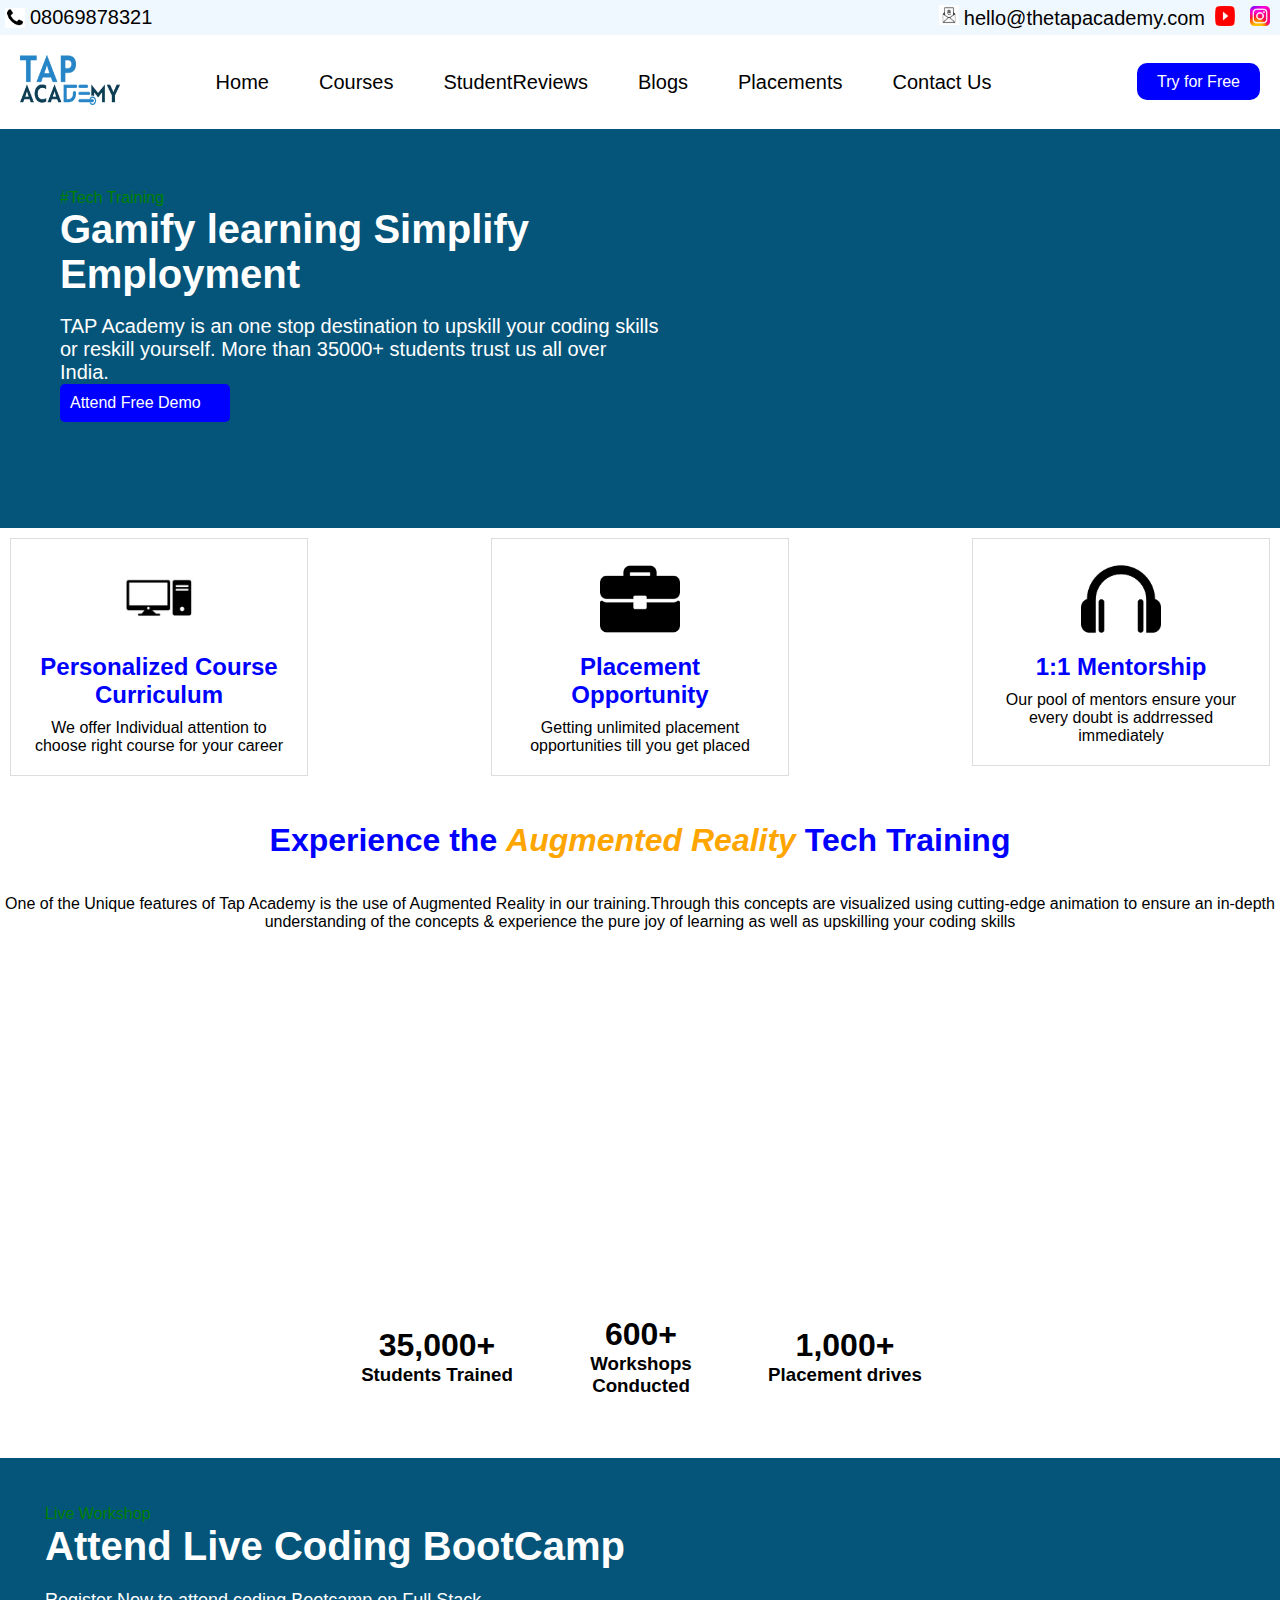
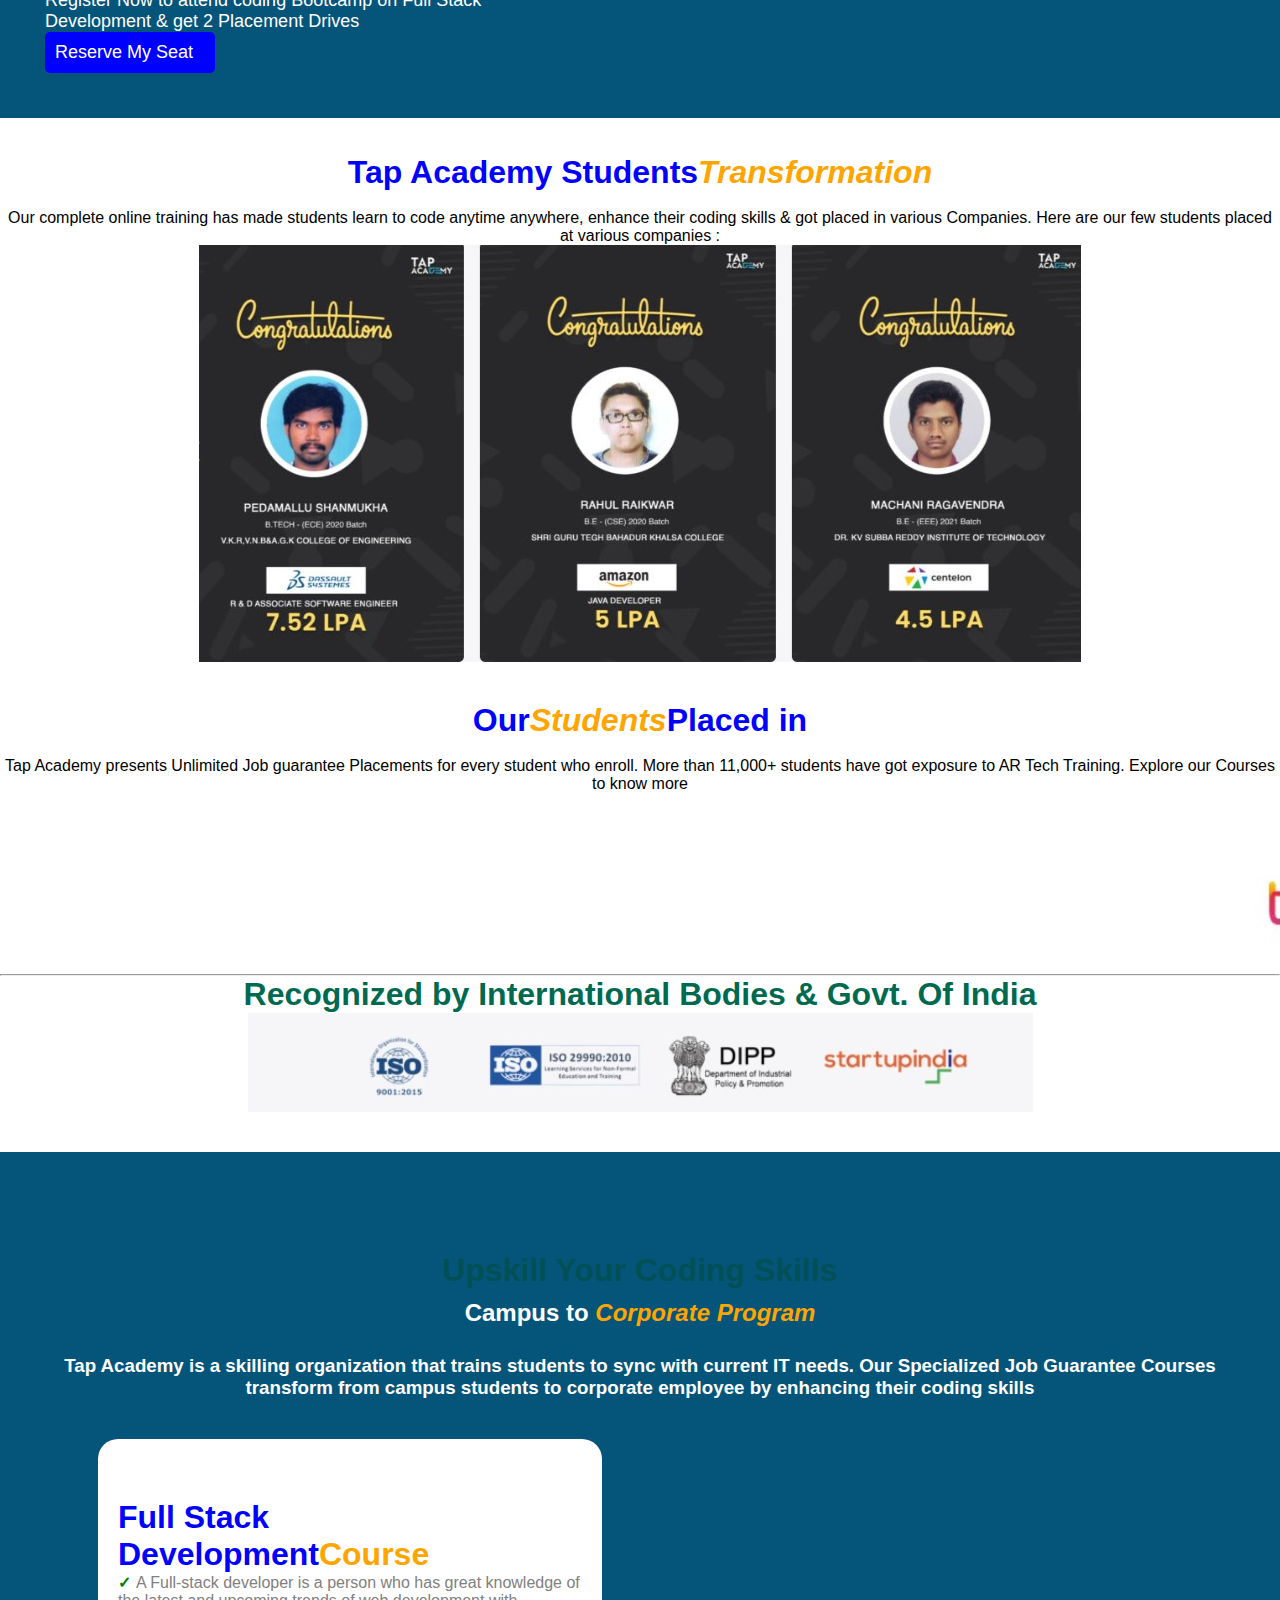
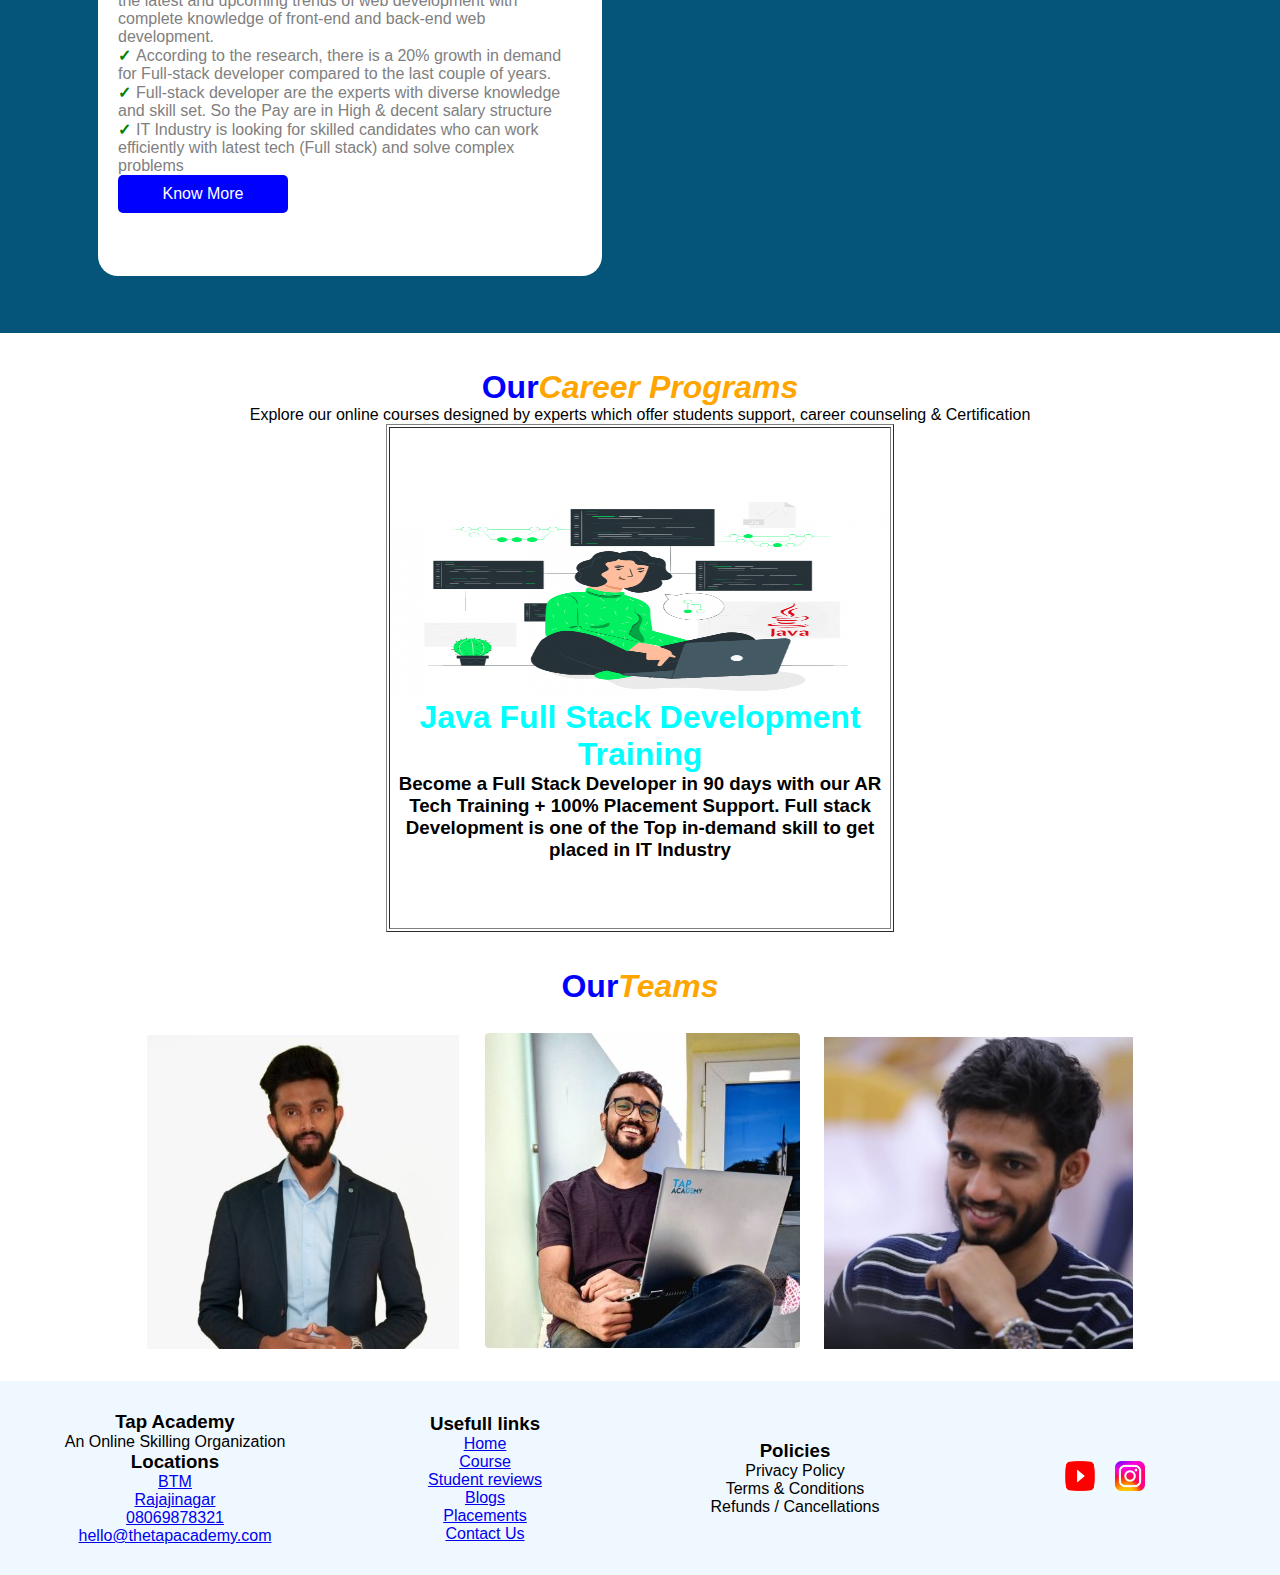
<file: index.html>
<!DOCTYPE html>
<html>
    <head>
        <title>TapAcademy</title>
        <head>
            <meta name="viewport" content="with=device-width, initial-scale=1.0">
            <title>Tap Academy</title>
            <link rel="stylesheet" href="tapacademy2.css">
            <link rel="preconnect" href="https://fonts.googleapis.com">
    <link rel="preconnect" href="https://fonts.gstatic.com" crossorigin>
    <link href="https://fonts.googleapis.com/css2?family=Lato&display=swap" rel="stylesheet">
        </head>
    </head>
    <body>
        <header class="header-1">
            <div class="contact-info">
                <div class="left-content">
                    <div class="phone">
                        <img src="phone-icon.png" alt="Phone Icon">
                        <a href="tel:08069878321">08069878321</a>
                    </div>
                </div>
                <div class="right-content">
                    <div class="email">
                        <a href="mailto:hello@thetapacademy.com"><img src="emailicon.jfif" alt="Email Icon">hello@thetapacademy.com</a>
                    </div>
                    <div class="social-icons">
                        <a href="https://www.youtube.com/tapacademy"><img src="youtube2.png" alt="YouTube Icon"></a>
                        <a href="https://instagram.com/tapacademy.online?igshid=MzRlODBiNWFlZA=="><img src="insta.jpeg" alt="Instagram Icon"></a>
                    </div>
                </div>
            </div>
        </header>
        <header class="header-2">
            <div class="logo">
                <img src="tapacademy.jpg" alt="Logo">
            </div>
            <nav class="navigation">
                <ul>
                    <li><a href="TAPACADEMY2.html">Home</a></li>
                    <li><a href="course.html">Courses</a></li>
                    <li><a href="studentsreviews.html">StudentReviews</a></li>
                    <li><a href="blogs.html">Blogs</a></li>
                    <li><a href="placements.html">Placements</a></li>
                    <li><a href="contactus.html">Contact Us</a></li>
                </ul>
            </nav>
            <div class="try-free">
                <a href="https://youtu.be/UpEQ4Y83bzY?si=Lnr82Cz16Ei72qIJ">Try for Free</a>
            </div>
        </header>
        <div class="content">
        <div class="colored-background">
            <div class="text-content">
            <p>
                <span class="green-text">#Tech Training</span><br> 
                <span class="white-text"><b>Gamify learning Simplify Employment</b></span>
                <br>
                <br>
                <span class="gray-text">TAP Academy is an one stop destination to upskill your coding skills or reskill yourself. More than 35000+ students trust us all over India.</span>
                <a href="https://youtu.be/UpEQ4Y83bzY?si=bwMc3WQz4mEKfGlU" class="attend-button">Attend Free Demo</a>
            </p>
        </div>
        <div class="video">
        <iframe width="560" height="315" src="https://www.youtube.com/embed/YRE8jYq4Nvg?si=MbM0xihQbN2aAJRL" title="YouTube video player" frameborder="0" allow="accelerometer; autoplay; clipboard-write; encrypted-media; gyroscope; picture-in-picture; web-share" allowfullscreen></iframe>
        </div>
        </div>
        <div class="container">
        <div class="box">
            <img src="icon1.png" alt="Icon 1">
            <h2>Personalized Course Curriculum</h2>
            <p>We offer Individual attention to choose right course for your career</p>
        </div>
    
        <div class="box">
            <img src="icon2.png" alt="Icon 2">
            <h2>Placement Opportunity</h2>
            <p>Getting unlimited placement opportunities till you get placed</p>
        </div>
    
        <div class="box">
            <img src="icon3.png" alt="Icon 3">
            <h2>1:1 Mentorship</h2>
            <p>Our pool of mentors ensure your every doubt is addrressed immediately</p>
        </div>
        </div>
        <br/><br/>
        <pr><center>
            <b><font color="blue"><h1>Experience the</font></b><i><font color="orange" color="black">&nbsp;Augmented Reality&nbsp;</font></i><b><font color="blue">Tech Training</h1></font></b><br><br>
           <p><font weight="400" color="black"><center>One of the Unique features of Tap Academy is the use of Augmented Reality in our training.Through this concepts are visualized using cutting-edge animation to ensure an in-depth understanding of the concepts &amp; experience the pure joy of learning as well as upskilling your coding skills</center></font></p>
          </center></pr>
          <pr><center>
            <table>
            <th>
            <td><iframe title="vimeo-player" src="https://player.vimeo.com/video/638183143?h=33bbbfd0ed" width="400" height="360" frameborder="0"    allowfullscreen></iframe></td>
            </th>
            <th>
            <td><iframe title="vimeo-player" src="https://player.vimeo.com/video/694365015?h=ab68c6377f" width="400" height="360" frameborder="0"    allowfullscreen></iframe></td>
            </th>
            </table>
            </center>
            </pr>
            <pr><center>
                <table>
                    <th>
                        <td width="200" height="200" bgcolor="white"><center><font color="black"><b><h1>35,000+</h1></b><h3>Students Trained</h3></font></center></td>
                    </th>
                    <th>
                        <td width="200" height="200" bgcolor="white"><center><font color="black"><b><h1>600+</h1></b><h3>Workshops Conducted</h3></font></center></td>
                    </th>
                    <th>
                        <td width="200" height="200" bgcolor="white"><center><font color="black"><b><h1>1,000+</h1></b><h3>Placement drives</h3></font></center></td>
                    </th>
                </table>
                </center>
            </pr>
            <div class="colored-background1">
                <div class="text-content1">
                <p>
                    <span class="green-text1">Live Workshop</span><br> 
                    <span class="white-text1"><b>Attend Live Coding BootCamp</b></span>
                    <br>
                    <br>
                    <span class="gray-text1">Register Now to attend coding Bootcamp on Full Stack<br>Development & get 2 Placement Drives </span>
                    <a href="contactus.html" class="ReserveMySeat">Reserve My Seat</a>
                </p>
            </div>
            </div>
            <br/><br/>
            <pr><center>
                <font color="blue"><h1>Tap Academy Students</font><i><font color="orange" color="black">Transformation</font></i></h1><br>
               <p><font  color="black"><center>Our complete online training has made students learn to code anytime anywhere, enhance their coding skills &amp; got placed in various Companies. Here are our few students placed at various companies :</center></font></p>
              </center></pr>
              <center>
                <img src="imagestudent4.jpg" alt="Image 1">
              </center>
              <br/><br/>
              <pr><center>
                <font color="blue"><h1>Our</font><i><font color="orange" color="black">Students</font></i><font color="blue">Placed in</font></h1><br>
               <p><font  color="black"><center>Tap Academy presents Unlimited  Job guarantee Placements for every student who enroll. More than 11,000+ students have got exposure to AR Tech Training. Explore our Courses to know more </center></font></p>
              </center></pr>
              <marquee direction="left" behaviour="scroll" scrollamount="8">
                <img src="imagecompany1.jpg" alt="Image 1">
                <img src="imagecompany2.jpg" alt="Image 2">
                <img src="imagecompany1.jpg" alt="Image 1">
                <img src="imagecompany2.jpg" alt="Image 2">
              </marquee>
              <hr>
              <pr>
                <center>
                    <font color="#006a50"><h1>Recognized by International Bodies & Govt. Of India</h1>
                    </font>
                </center>
              </pr>
              <center>
                <img src="imagecomapny2.jpg" alt="Image 1">
              </center>
              <br><br>
              <div class="colored-background2">
                <div class="text-content2">
                <p>
                    <span class="green-text2"><text align="center"><font color="rgba(255,255,255,0.5)"><h1>Upskill Your Coding Skills</h1></font><h2><font color="white">Campus to</font><font color="orange"><i>&nbsp;Corporate Program</i></font></h2></text></span><br> 
                    <span class="gray-text1"><font color="white"><h3>Tap Academy is a skilling organization that trains students to sync with current IT needs. Our Specialized Job Guarantee Courses transform from campus students to corporate employee by enhancing their coding skills</h3></font></span>
                </p>
                <div class="white-box">
                    <p>
                        <h1><font color="blue">Full Stack Development</font><font color="orange">Course</font></h1>
                        <ul class="custom-list">
                            <li>A Full-stack developer is a person who has great knowledge of the latest and upcoming trends of web development with complete knowledge of front-end and back-end web development.</li>
                            <li>According to the research, there is a 20% growth in demand for Full-stack developer compared to the last couple of years.</li>
                            <li>Full-stack developer are the experts with diverse knowledge and skill set. So the Pay are in High & decent salary structure</li>
                            <li>IT Industry is looking for skilled candidates who can work efficiently with latest tech (Full stack) and solve complex problems</li></h3>
                        </ul>
                        <a href="course.html" class="Know-More">Know More</a>
                    </p>
                </div>
                </div>
            </div>
            <br><br>
            <pr><center>
                <font color="blue"><h1>Our</font><i><font color="orange" onclick="black">Career Programs</font></i></h1>
               <p><font  color="black"><center>Explore our online courses designed by experts which offer students support, career counseling & Certification
               </center></font></p>
               <pr><center>
               <table border="1" boder color="black">
                <tr>
                    <td width="400" height="500" bgcolor="white">
                    <img src="javafullstack.png" alt="Image 1" width="500px" height="200px">
                    <pr><center><font color="#00FFFF"><h1><b>Java Full Stack Development Training</b>
                    </h1></font></center></pr>
                    <pr><center><b><h3>Become a Full Stack Developer in 90 days with our AR Tech Training + 100% Placement Support. Full stack Development is one of the Top in-demand skill to get placed in IT Industry</h3></b></center></pr>
                    </td>
                </tr>
               </table>
               </center></pr>
              </center></pr>
              <br><br>
              <pr><center>
                <font color="blue"><h1>Our</font><i><font color="orange" onclick="black">Teams</font></i></h1><br>
            </center></pr>
              <div class="image-container">
                <img src="rohitravinder.jpg" alt="Image 1">
                <div class="image-details">
                    Rohit Ravinder<br>
                    Founder & CEO
                </div>
              </div>
              <div class="image-container">
                <img src="rakshithshetty.jpg" alt="Image 2">
                <div class="image-details">
                    Rakshith shetty<br>
                    Co-founder & COO
                </div>
              </div>
              <div class="image-container">
                <img src="somanna.jpg" alt="Image 3">
                <div class="image-details">
                    Somanna<br>
                    Co-founder & Instructor
                </div>
              </div>
              <br><br>
              <footer>
                <div class="footer-column">
                  <h3>Tap Academy</h3>
                  An Online Skilling Organization
                  <h3>Locations</h3>
                  <a href="https://maps.google.com/?cid=613868230898977729&entry=gps">BTM</a><br>
                  <a href="https://maps.app.goo.gl/YWZFTGy3h71NiudU7">Rajajinagar</a><br>
                  <a href="tel:08069878321">08069878321</a><br>
                  <a href="mailto:hello@thetapacademy.com">hello@thetapacademy.com</a>
                </div>
                <div class="footer-column">
                  <h3>Usefull links</h3>
                  <a href="tapacademy2.html">Home</a><br><a href="course.html">Course</a><br><a href="studentsreviews.html">Student reviews</a><br><a href="blogs.html">Blogs</a><br><a href="placements.html">Placements</a><br><a href="contactus.html">Contact Us</a>
                </div>
                <div class="footer-column">
                  <h3>Policies</h3>
                  Privacy Policy<br>Terms & Conditions<br>Refunds / Cancellations
                </div>
                <div class="footer-column">
                  <div class="social-icons1">
                    <a href="https://www.youtube.com/tapacademy"><img src="youtube2.png" alt="YouTube Icon"></a>
                    <a href="https://instagram.com/tapacademy.online?igshid=MzRlODBiNWFlZA=="><img src="insta.jpeg" alt="Instagram Icon"></a>
                  </div>
                </div>
              </footer>
              </div>
    </body>
</html>
</file>
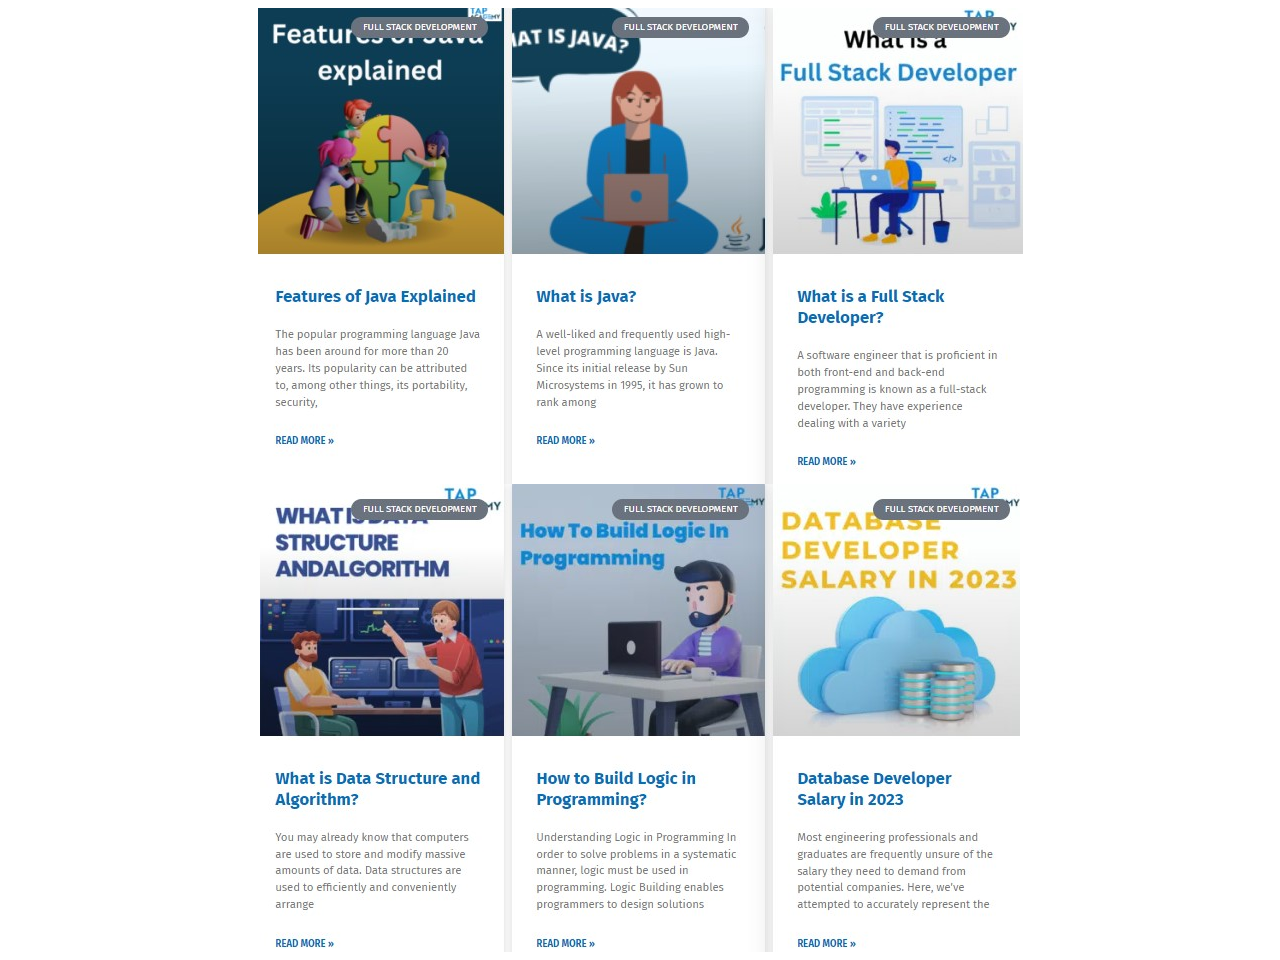
<file: blogs.html>
<html>
    <head>
        <title>blogs</title>
    </head>
    <body>
   <center><img src="blogsimage.jpg" alt="Image 1"></center>
    <center><img src="blogsimage2.jpg" alt="Image 2"></center>
    </body>
</html>
</file>
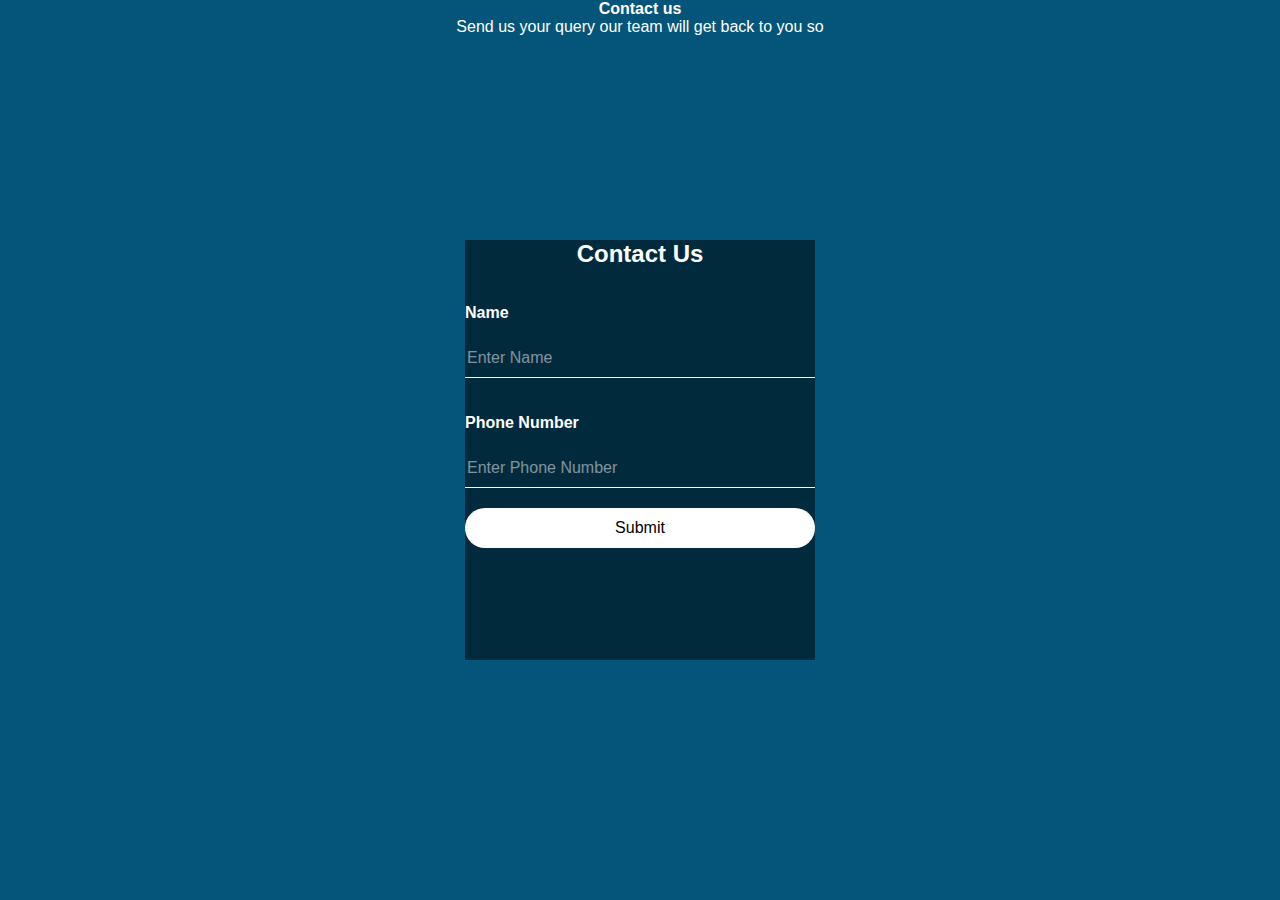
<file: contactus.html>
<html>
    <head>
        <title>
            contact us
        </title>
        <style>
            body{
                margin:0;
                padding:0;
                background-color: #05557a;
                background-size: cover;
                font-family: sans-serif;
                color: #fff;
            }
            .ContactUs{
               position:absolute;
               top:50%;
               left:50%;
               transform: translate(-50%,-50%);
               width:350px;
               height:420px;
               padding:80px 40px;
               box-sizing:border-box;
               background:rgba(0,0,0,0.5)
            }
            h2{
                margin: 0;
                padding: 0 0 20px;
                color: #fff;
                text-align: center;
            }
            .ContactUs{
                margin:0;
                padding:0;
                font-weight:bold;
                color:#fff;
            }
            .ContactUs input{
                width:100%;
                margin-bottom: 20px;
            }
            .ContactUs input[type="text"],
            .ContactUs input[type="tel"]
            {
                border:none;
                border-bottom:1px solid #fff;
                background:transparent;
                outline:none;
                height: 40px;
                color:#fff;
                font-size:16px;
            }
            ::placeholder{
                color:rgba(255,255,255,.5);
            }
            .ContactUs input[type="submit"]{
                 border:none;
                 outline: none;
                 height: 40px;
                 color: #000;
                 font-size:16px;
                 background:#fff;
                 cursor:pointer;
                 border-radius:20px;
            }
            .ContactUs input[type="submit"]:hover{
                background-color: #efed40;
                color:#fff;
            }
        </style>
    </head>
    <body>
       <center><p><b>Contact us</b><br>Send us your query our team will get back to you so</p></center>
       <div class="ContactUs">
        <h2>Contact Us</h2>
        <form action="submit.html" method="post">
            <p>Name</p>
            <input type="text" name="" placeholder="Enter Name">
            <p>Phone Number</p>
            <input type="tel" name="" placeholder="Enter Phone Number">
            <input type="submit" value="Submit">
        </form>
       </div>

    </body>
</html>
</file>
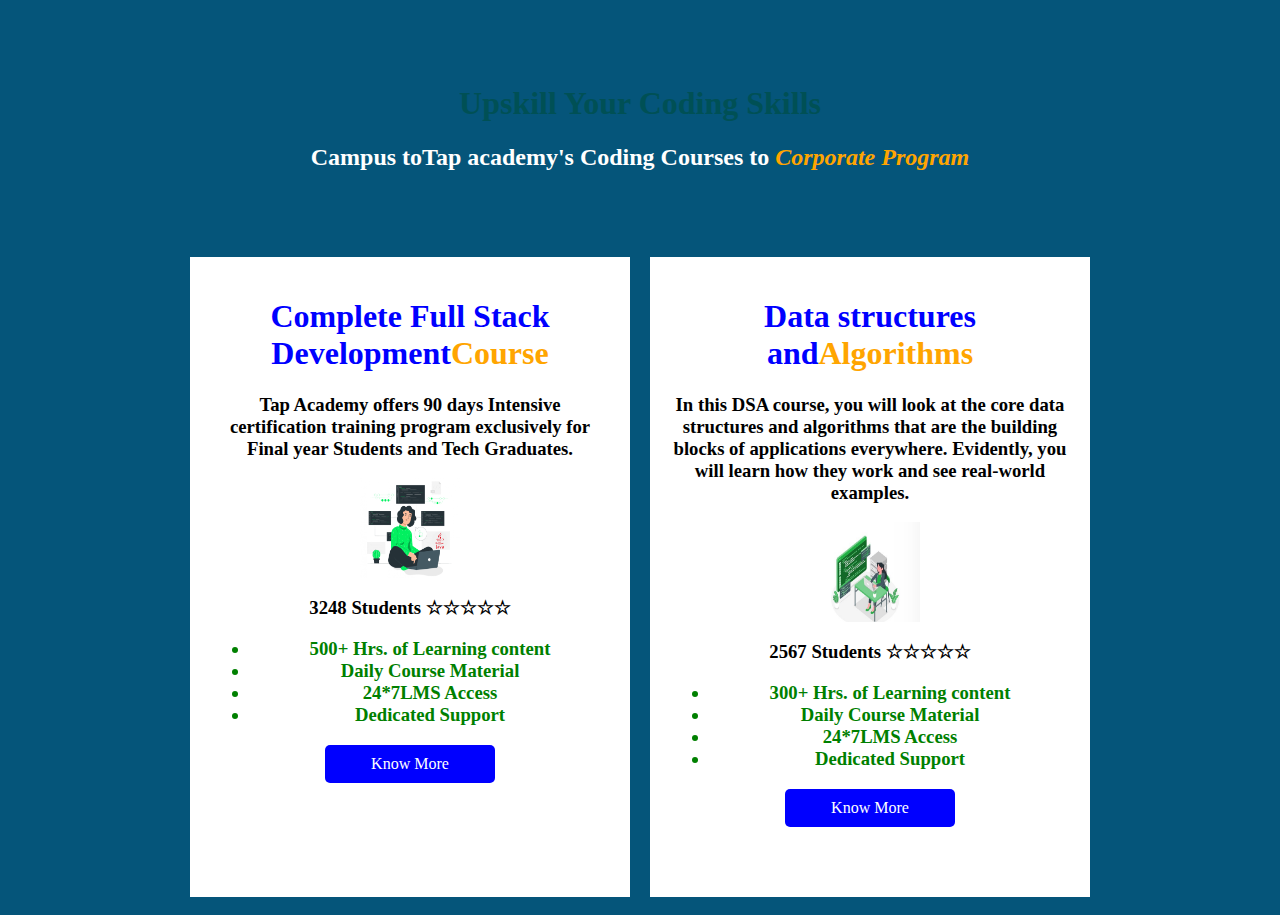
<file: course.html>
<html>
    <head>
    <title>courses</title>
    <style>
        body {
          background-color:#05557a; /* Background color for the entire page */
        }
        .container {
          display: flex;
          justify-content: center;
          align-items: center;
         /* Center the content vertically */
        }
        .text-content2 p {
         flex:1;
         padding:20px;
         text-align: left;
       }

.green-text2 {
    color: #008000; 
}
.boxes{
    display:flex;
    justify-content: center;
}
        .box {
          background-color: white;
          padding: 20px;
          text-align: center;
          margin: 10px;
          width:400px;
          height: 600px;
        }
        img {
          width: 100px;
          height: 100px;
          display: block;
          margin: 0 auto;
        }
        .Know-More {
         display: block;
         width: 150px;
          text-align:center;
          background-color: #00f; /* Set the background color for the button */
         color: #fff;
         text-decoration: none;
         padding: 10px;
         border-radius: 5px;
         }
      </style>
    </head>
    <body>
            <div class="container">
                <div class="text-content2">
                <p><center><span class="green-text2"><text align="center"><font color="rgba(255,255,255,0.5)"><h1>Upskill Your Coding Skills</h1></font><h2><font color="white">Campus to</font><font color="white">Tap academy's Coding Courses to</font><font color="orange"><i>&nbsp;Corporate Program</i></font></h2></text></span>
               </center> </p>
                <center>
            <div class="boxes">
               <div class="box">
                            <pr><center><font color="blue"><h1><b>Complete Full Stack Development</font><font color="orange">Course</font></b>
                            </h1></center></pr>
                            <pr><center><b><h3>Tap Academy offers 90 days Intensive certification training program exclusively for Final year Students and Tech Graduates.</h3></b></center></pr>
                            <img src="javafullstack.png" alt="Image 1" width="500px" height="200px">
                            <pr><b><h3>3248 Students &star;&star;&star;&star;&star;
                                <ul><font color="green">
                               <li>500+ Hrs. of Learning content</li>
                                <li>Daily Course Material</li>
                                <li>24*7LMS Access</li>
                                <li>Dedicated Support</li>
                                </font>
                                <ul>
                                </h3></b></pr>
                                <center><a href="https://youtu.be/HX6oeBok6vU?si=H8fTpmk39rmUzoSr" class="Know-More">Know More</a></center>
                         </div>
                       <div class="box">
                            <pr><center><font color="blue"><h1><b>Data structures and</font><font color="orange">Algorithms</font></b>
                            </h1></center></pr>
                            <pr><center><b><h3>In this DSA course, you will look at the core data structures and algorithms that are the building blocks of applications everywhere. Evidently, you will learn how they work and see real-world examples.</h3></b></center></pr>
                            <img src="course.jpg" alt="Image 1" width="500px" height="200px">
                            <pr><text align="center"><b><h3>2567 Students &star;&star;&star;&star;&star;
                                <ul><font color="green">
                               <li>300+ Hrs. of Learning content</li>
                                <li>Daily Course Material</li>
                                <li>24*7LMS Access</li>
                                <li>Dedicated Support</li>
                                </font>
                                <ul>
                                </h3></b></text></pr>
                                <center><a href="https://youtu.be/UpEQ4Y83bzY?si=bwMc3WQz4mEKfGlU" class="Know-More">Know More</a></center>
                           </div>
                           </div>
                           </center>
                           </div>
                           </div>
    </body>
</html>
</file>
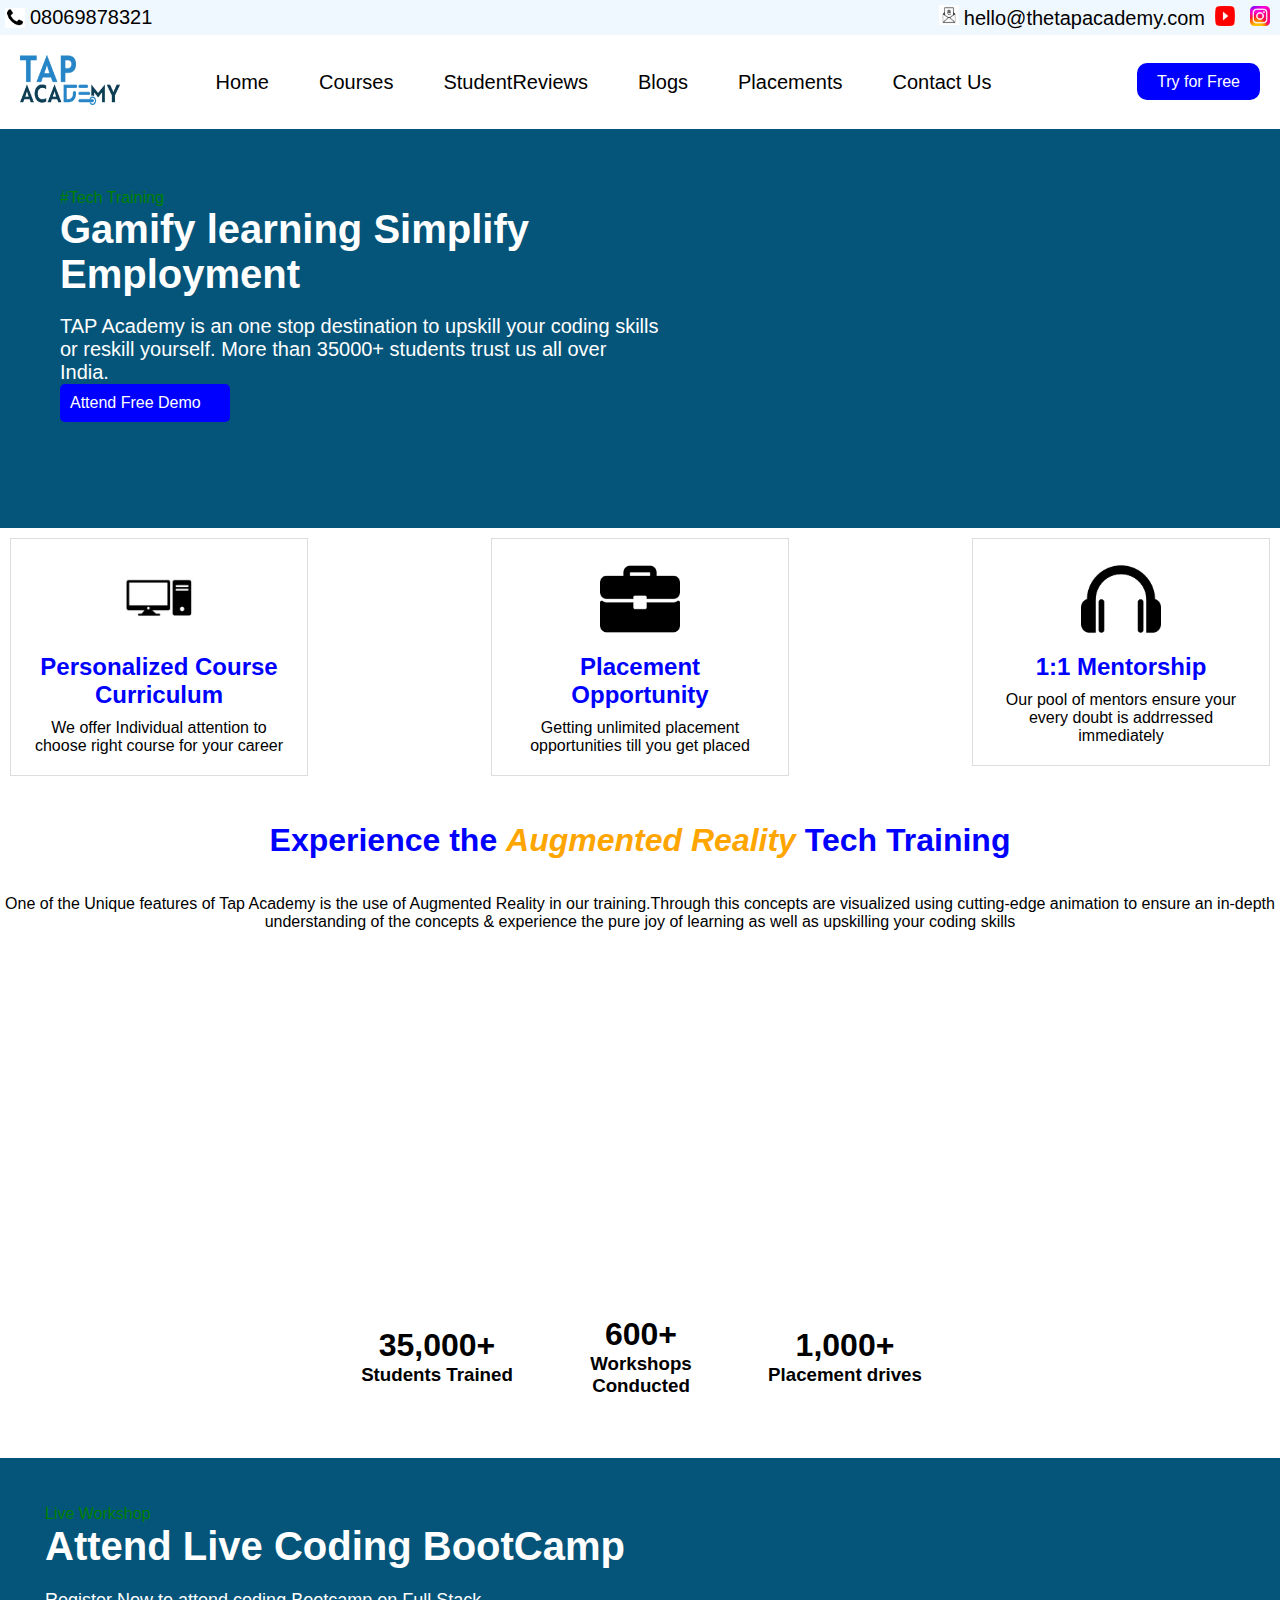
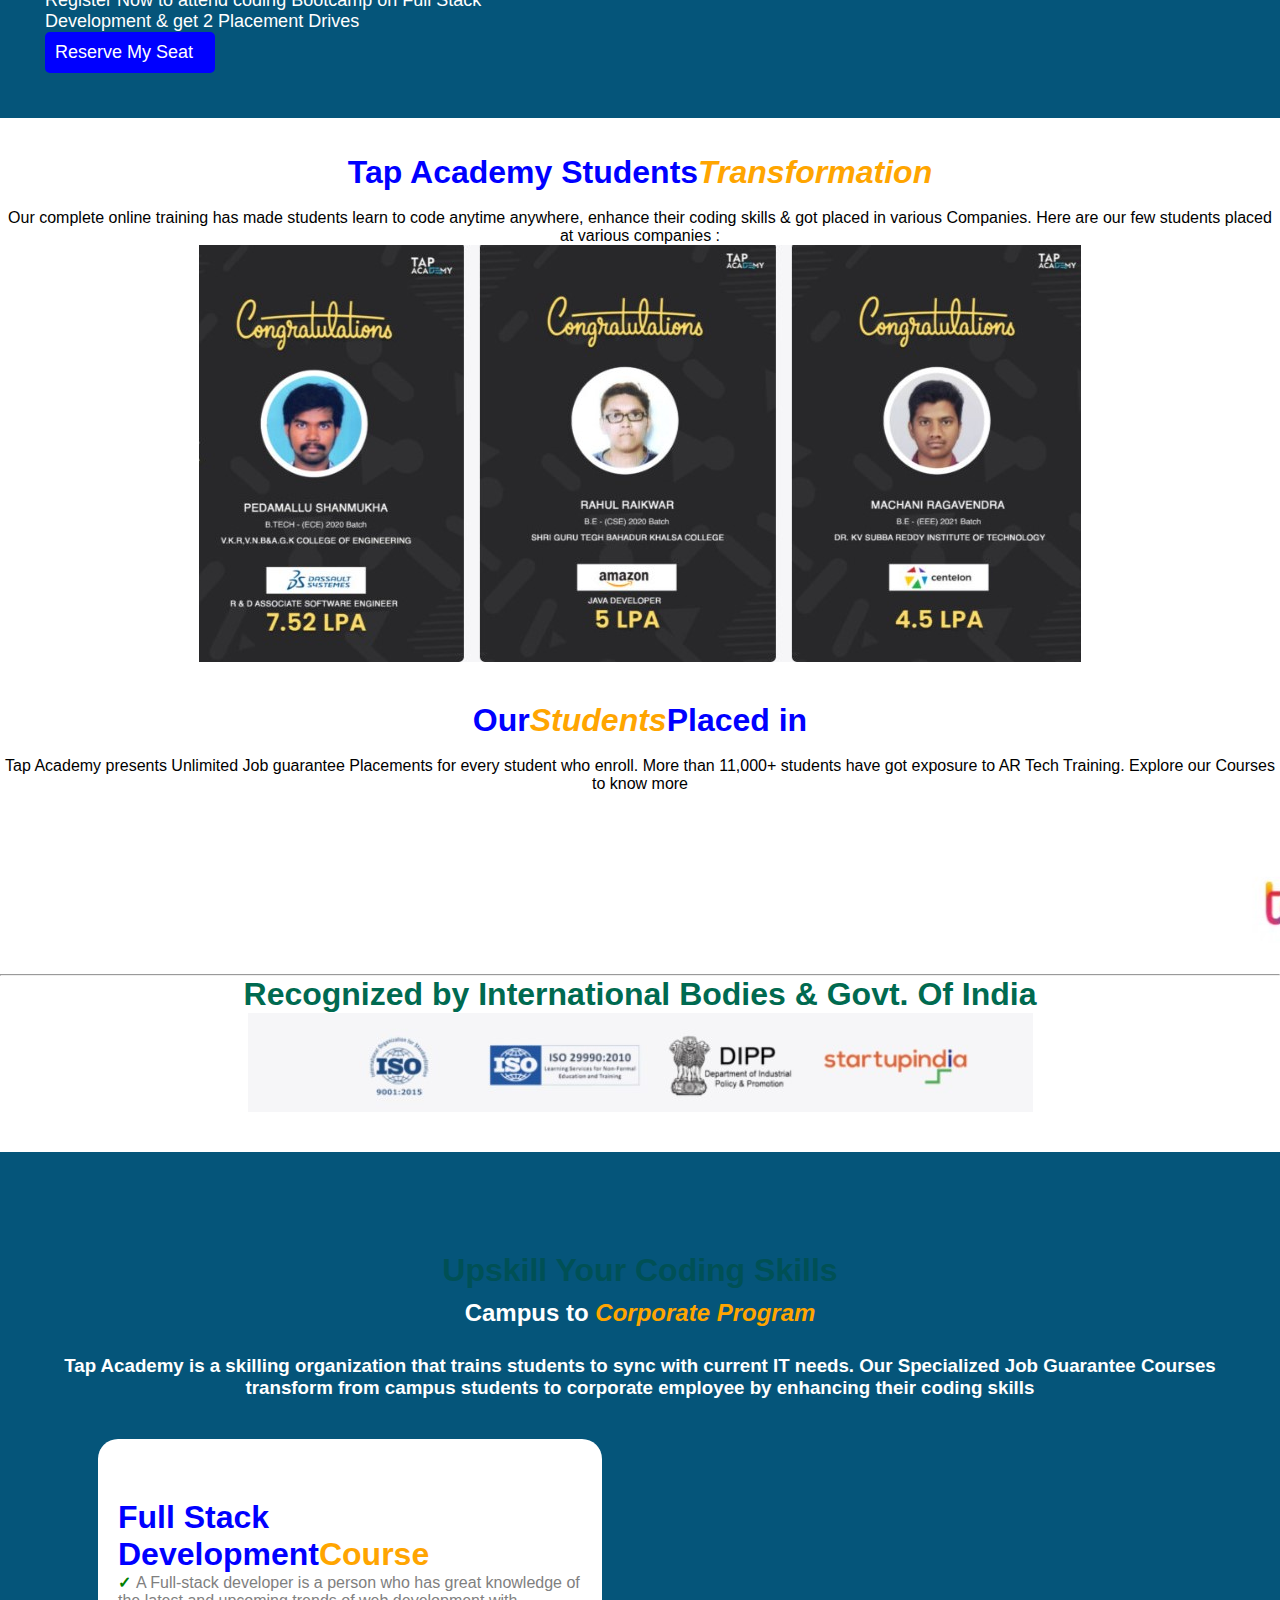
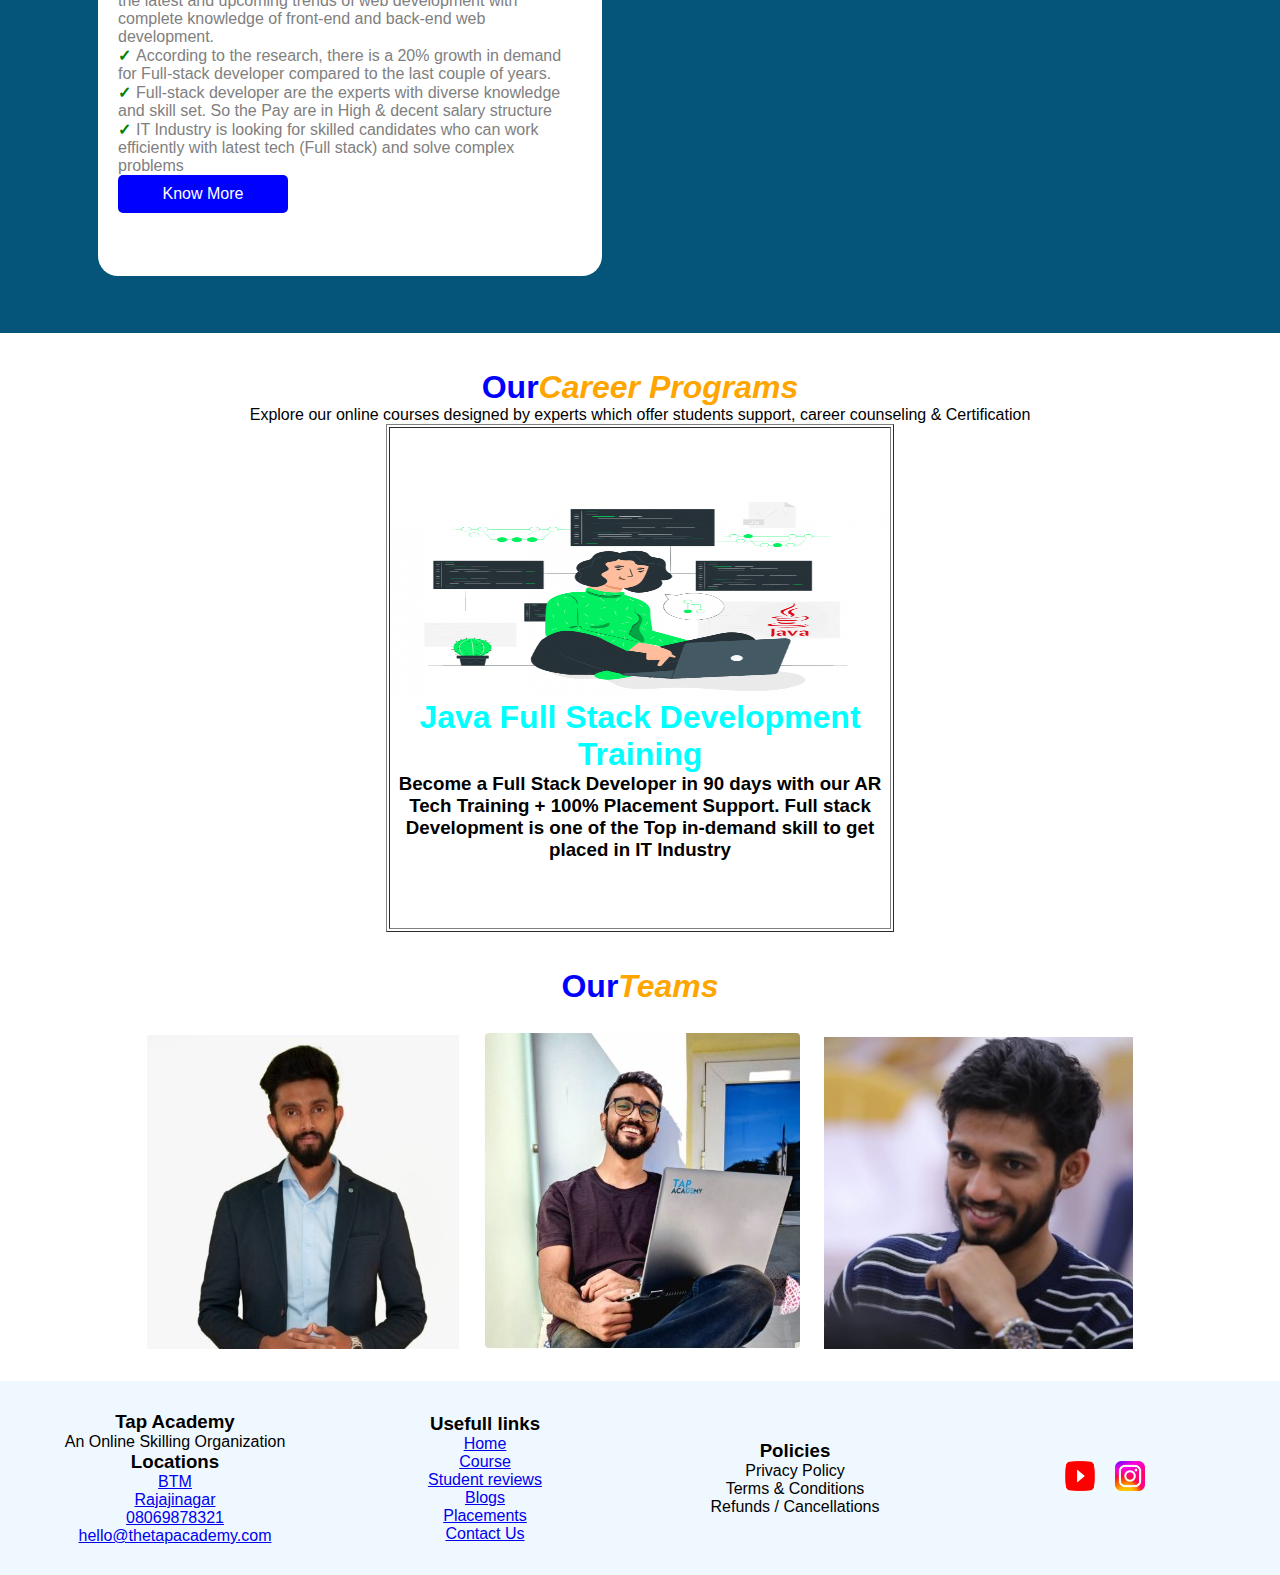
<file: index.html.html>
<!DOCTYPE html>
<html>
    <head>
        <title>TapAcademy</title>
        <head>
            <meta name="viewport" content="with=device-width, initial-scale=1.0">
            <title>Tap Academy</title>
            <link rel="stylesheet" href="tapacademy2.css">
            <link rel="preconnect" href="https://fonts.googleapis.com">
    <link rel="preconnect" href="https://fonts.gstatic.com" crossorigin>
    <link href="https://fonts.googleapis.com/css2?family=Lato&display=swap" rel="stylesheet">
        </head>
    </head>
    <body>
        <header class="header-1">
            <div class="contact-info">
                <div class="left-content">
                    <div class="phone">
                        <img src="phone-icon.png" alt="Phone Icon">
                        <a href="tel:08069878321">08069878321</a>
                    </div>
                </div>
                <div class="right-content">
                    <div class="email">
                        <a href="mailto:hello@thetapacademy.com"><img src="emailicon.jfif" alt="Email Icon">hello@thetapacademy.com</a>
                    </div>
                    <div class="social-icons">
                        <a href="https://www.youtube.com/tapacademy"><img src="youtube2.png" alt="YouTube Icon"></a>
                        <a href="https://instagram.com/tapacademy.online?igshid=MzRlODBiNWFlZA=="><img src="insta.jpeg" alt="Instagram Icon"></a>
                    </div>
                </div>
            </div>
        </header>
        <header class="header-2">
            <div class="logo">
                <img src="tapacademy.jpg" alt="Logo">
            </div>
            <nav class="navigation">
                <ul>
                    <li><a href="TAPACADEMY2.html">Home</a></li>
                    <li><a href="course.html">Courses</a></li>
                    <li><a href="studentsreviews.html">StudentReviews</a></li>
                    <li><a href="blogs.html">Blogs</a></li>
                    <li><a href="placements.html">Placements</a></li>
                    <li><a href="contactus.html">Contact Us</a></li>
                </ul>
            </nav>
            <div class="try-free">
                <a href="https://youtu.be/UpEQ4Y83bzY?si=Lnr82Cz16Ei72qIJ">Try for Free</a>
            </div>
        </header>
        <div class="content">
        <div class="colored-background">
            <div class="text-content">
            <p>
                <span class="green-text">#Tech Training</span><br> 
                <span class="white-text"><b>Gamify learning Simplify Employment</b></span>
                <br>
                <br>
                <span class="gray-text">TAP Academy is an one stop destination to upskill your coding skills or reskill yourself. More than 35000+ students trust us all over India.</span>
                <a href="https://youtu.be/UpEQ4Y83bzY?si=bwMc3WQz4mEKfGlU" class="attend-button">Attend Free Demo</a>
            </p>
        </div>
        <div class="video">
        <iframe width="560" height="315" src="https://www.youtube.com/embed/YRE8jYq4Nvg?si=MbM0xihQbN2aAJRL" title="YouTube video player" frameborder="0" allow="accelerometer; autoplay; clipboard-write; encrypted-media; gyroscope; picture-in-picture; web-share" allowfullscreen></iframe>
        </div>
        </div>
        <div class="container">
        <div class="box">
            <img src="icon1.png" alt="Icon 1">
            <h2>Personalized Course Curriculum</h2>
            <p>We offer Individual attention to choose right course for your career</p>
        </div>
    
        <div class="box">
            <img src="icon2.png" alt="Icon 2">
            <h2>Placement Opportunity</h2>
            <p>Getting unlimited placement opportunities till you get placed</p>
        </div>
    
        <div class="box">
            <img src="icon3.png" alt="Icon 3">
            <h2>1:1 Mentorship</h2>
            <p>Our pool of mentors ensure your every doubt is addrressed immediately</p>
        </div>
        </div>
        <br/><br/>
        <pr><center>
            <b><font color="blue"><h1>Experience the</font></b><i><font color="orange" color="black">&nbsp;Augmented Reality&nbsp;</font></i><b><font color="blue">Tech Training</h1></font></b><br><br>
           <p><font weight="400" color="black"><center>One of the Unique features of Tap Academy is the use of Augmented Reality in our training.Through this concepts are visualized using cutting-edge animation to ensure an in-depth understanding of the concepts &amp; experience the pure joy of learning as well as upskilling your coding skills</center></font></p>
          </center></pr>
          <pr><center>
            <table>
            <th>
            <td><iframe title="vimeo-player" src="https://player.vimeo.com/video/638183143?h=33bbbfd0ed" width="400" height="360" frameborder="0"    allowfullscreen></iframe></td>
            </th>
            <th>
            <td><iframe title="vimeo-player" src="https://player.vimeo.com/video/694365015?h=ab68c6377f" width="400" height="360" frameborder="0"    allowfullscreen></iframe></td>
            </th>
            </table>
            </center>
            </pr>
            <pr><center>
                <table>
                    <th>
                        <td width="200" height="200" bgcolor="white"><center><font color="black"><b><h1>35,000+</h1></b><h3>Students Trained</h3></font></center></td>
                    </th>
                    <th>
                        <td width="200" height="200" bgcolor="white"><center><font color="black"><b><h1>600+</h1></b><h3>Workshops Conducted</h3></font></center></td>
                    </th>
                    <th>
                        <td width="200" height="200" bgcolor="white"><center><font color="black"><b><h1>1,000+</h1></b><h3>Placement drives</h3></font></center></td>
                    </th>
                </table>
                </center>
            </pr>
            <div class="colored-background1">
                <div class="text-content1">
                <p>
                    <span class="green-text1">Live Workshop</span><br> 
                    <span class="white-text1"><b>Attend Live Coding BootCamp</b></span>
                    <br>
                    <br>
                    <span class="gray-text1">Register Now to attend coding Bootcamp on Full Stack<br>Development & get 2 Placement Drives </span>
                    <a href="contactus.html" class="ReserveMySeat">Reserve My Seat</a>
                </p>
            </div>
            </div>
            <br/><br/>
            <pr><center>
                <font color="blue"><h1>Tap Academy Students</font><i><font color="orange" color="black">Transformation</font></i></h1><br>
               <p><font  color="black"><center>Our complete online training has made students learn to code anytime anywhere, enhance their coding skills &amp; got placed in various Companies. Here are our few students placed at various companies :</center></font></p>
              </center></pr>
              <center>
                <img src="imagestudent4.jpg" alt="Image 1">
              </center>
              <br/><br/>
              <pr><center>
                <font color="blue"><h1>Our</font><i><font color="orange" color="black">Students</font></i><font color="blue">Placed in</font></h1><br>
               <p><font  color="black"><center>Tap Academy presents Unlimited  Job guarantee Placements for every student who enroll. More than 11,000+ students have got exposure to AR Tech Training. Explore our Courses to know more </center></font></p>
              </center></pr>
              <marquee direction="left" behaviour="scroll" scrollamount="8">
                <img src="imagecompany1.jpg" alt="Image 1">
                <img src="imagecompany2.jpg" alt="Image 2">
                <img src="imagecompany1.jpg" alt="Image 1">
                <img src="imagecompany2.jpg" alt="Image 2">
              </marquee>
              <hr>
              <pr>
                <center>
                    <font color="#006a50"><h1>Recognized by International Bodies & Govt. Of India</h1>
                    </font>
                </center>
              </pr>
              <center>
                <img src="imagecomapny2.jpg" alt="Image 1">
              </center>
              <br><br>
              <div class="colored-background2">
                <div class="text-content2">
                <p>
                    <span class="green-text2"><text align="center"><font color="rgba(255,255,255,0.5)"><h1>Upskill Your Coding Skills</h1></font><h2><font color="white">Campus to</font><font color="orange"><i>&nbsp;Corporate Program</i></font></h2></text></span><br> 
                    <span class="gray-text1"><font color="white"><h3>Tap Academy is a skilling organization that trains students to sync with current IT needs. Our Specialized Job Guarantee Courses transform from campus students to corporate employee by enhancing their coding skills</h3></font></span>
                </p>
                <div class="white-box">
                    <p>
                        <h1><font color="blue">Full Stack Development</font><font color="orange">Course</font></h1>
                        <ul class="custom-list">
                            <li>A Full-stack developer is a person who has great knowledge of the latest and upcoming trends of web development with complete knowledge of front-end and back-end web development.</li>
                            <li>According to the research, there is a 20% growth in demand for Full-stack developer compared to the last couple of years.</li>
                            <li>Full-stack developer are the experts with diverse knowledge and skill set. So the Pay are in High & decent salary structure</li>
                            <li>IT Industry is looking for skilled candidates who can work efficiently with latest tech (Full stack) and solve complex problems</li></h3>
                        </ul>
                        <a href="course.html" class="Know-More">Know More</a>
                    </p>
                </div>
                </div>
            </div>
            <br><br>
            <pr><center>
                <font color="blue"><h1>Our</font><i><font color="orange" onclick="black">Career Programs</font></i></h1>
               <p><font  color="black"><center>Explore our online courses designed by experts which offer students support, career counseling & Certification
               </center></font></p>
               <pr><center>
               <table border="1" boder color="black">
                <tr>
                    <td width="400" height="500" bgcolor="white">
                    <img src="javafullstack.png" alt="Image 1" width="500px" height="200px">
                    <pr><center><font color="#00FFFF"><h1><b>Java Full Stack Development Training</b>
                    </h1></font></center></pr>
                    <pr><center><b><h3>Become a Full Stack Developer in 90 days with our AR Tech Training + 100% Placement Support. Full stack Development is one of the Top in-demand skill to get placed in IT Industry</h3></b></center></pr>
                    </td>
                </tr>
               </table>
               </center></pr>
              </center></pr>
              <br><br>
              <pr><center>
                <font color="blue"><h1>Our</font><i><font color="orange" onclick="black">Teams</font></i></h1><br>
            </center></pr>
              <div class="image-container">
                <img src="rohitravinder.jpg" alt="Image 1">
                <div class="image-details">
                    Rohit Ravinder<br>
                    Founder & CEO
                </div>
              </div>
              <div class="image-container">
                <img src="rakshithshetty.jpg" alt="Image 2">
                <div class="image-details">
                    Rakshith shetty<br>
                    Co-founder & COO
                </div>
              </div>
              <div class="image-container">
                <img src="somanna.jpg" alt="Image 3">
                <div class="image-details">
                    Somanna<br>
                    Co-founder & Instructor
                </div>
              </div>
              <br><br>
              <footer>
                <div class="footer-column">
                  <h3>Tap Academy</h3>
                  An Online Skilling Organization
                  <h3>Locations</h3>
                  <a href="https://maps.google.com/?cid=613868230898977729&entry=gps">BTM</a><br>
                  <a href="https://maps.app.goo.gl/YWZFTGy3h71NiudU7">Rajajinagar</a><br>
                  <a href="tel:08069878321">08069878321</a><br>
                  <a href="mailto:hello@thetapacademy.com">hello@thetapacademy.com</a>
                </div>
                <div class="footer-column">
                  <h3>Usefull links</h3>
                  <a href="tapacademy2.html">Home</a><br><a href="course.html">Course</a><br><a href="studentsreviews.html">Student reviews</a><br><a href="blogs.html">Blogs</a><br><a href="placements.html">Placements</a><br><a href="contactus.html">Contact Us</a>
                </div>
                <div class="footer-column">
                  <h3>Policies</h3>
                  Privacy Policy<br>Terms & Conditions<br>Refunds / Cancellations
                </div>
                <div class="footer-column">
                  <div class="social-icons1">
                    <a href="https://www.youtube.com/tapacademy"><img src="youtube2.png" alt="YouTube Icon"></a>
                    <a href="https://instagram.com/tapacademy.online?igshid=MzRlODBiNWFlZA=="><img src="insta.jpeg" alt="Instagram Icon"></a>
                  </div>
                </div>
              </footer>
              </div>
    </body>
</html>
</file>
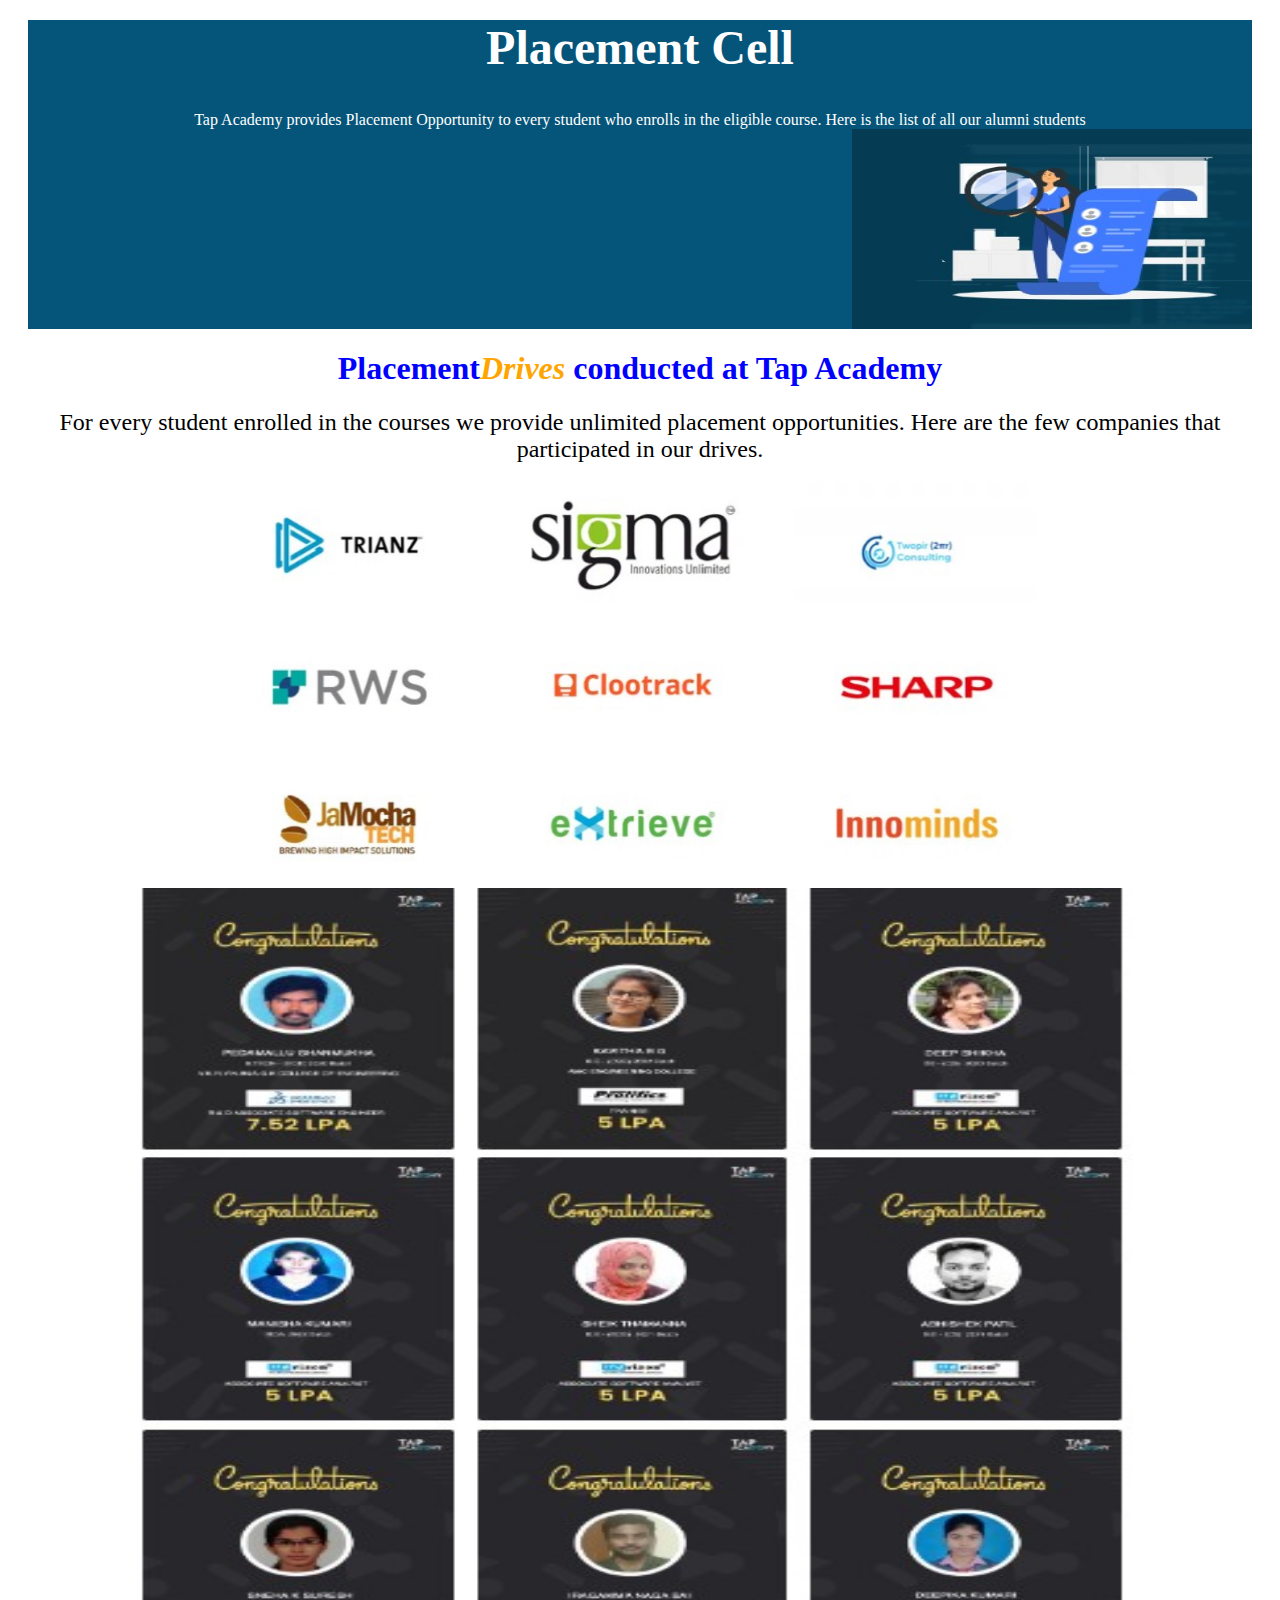
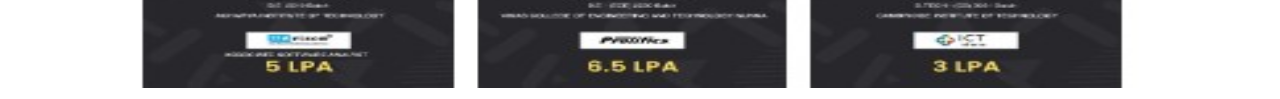
<file: placements.html>
<html>
    <head>
        <title>
            Placements
        </title>
        <style>
          .container {
            background-color:#05557a;
            display: flex;
            justify-content: center;
            align-items: center;
            margin: 20px;
           /* Center the content vertically */
          }
          .text-content2 p {
           flex:1;
           padding:20px;
           text-align: left;
         }
         </style>
    </head>
    <body>
        <div class="container">
            <div class="text-content2">
        <center>
        <pr><text align="left" ><font color="white"><font size="50">
            <b>
                Placement Cell
            </b></font><br><br><br>
            Tap Academy provides Placement Opportunity to every student who enrolls in the eligible course. Here is the list of all our alumni students
       </text></font><img src="placementcell1.jpg" alt="Image1" align="right" width="400" height="200"></pr>
       </center>
       </div>
       </div>
       <pr><center>
        <font color="blue"><h1>Placement</font><i><font color="orange" color="black">Drives</font></i> <font color="blue">conducted at Tap Academy</font></h1>
       <p><font  color="black" size="5"><center>For every student enrolled in the courses we provide unlimited placement opportunities. Here are the few companies that participated in our drives. </center></font></p>
      </center></pr>
      <center>
        <table>
            <tr><td width="800" height="400"><center>
       <img src="placementcell2.jpg" alt="Image 1" width="800" height="400"></center>
            </td>
       </tr>
       </table>
       <center>
        <table>
            <tr><td width="800" height="400"><center>
       <img src="placementcell.jpg" alt="Image 1" width="1000" height="800"></center>
            </td>
       </tr>
       </table>
    </body>
</html>
</file>
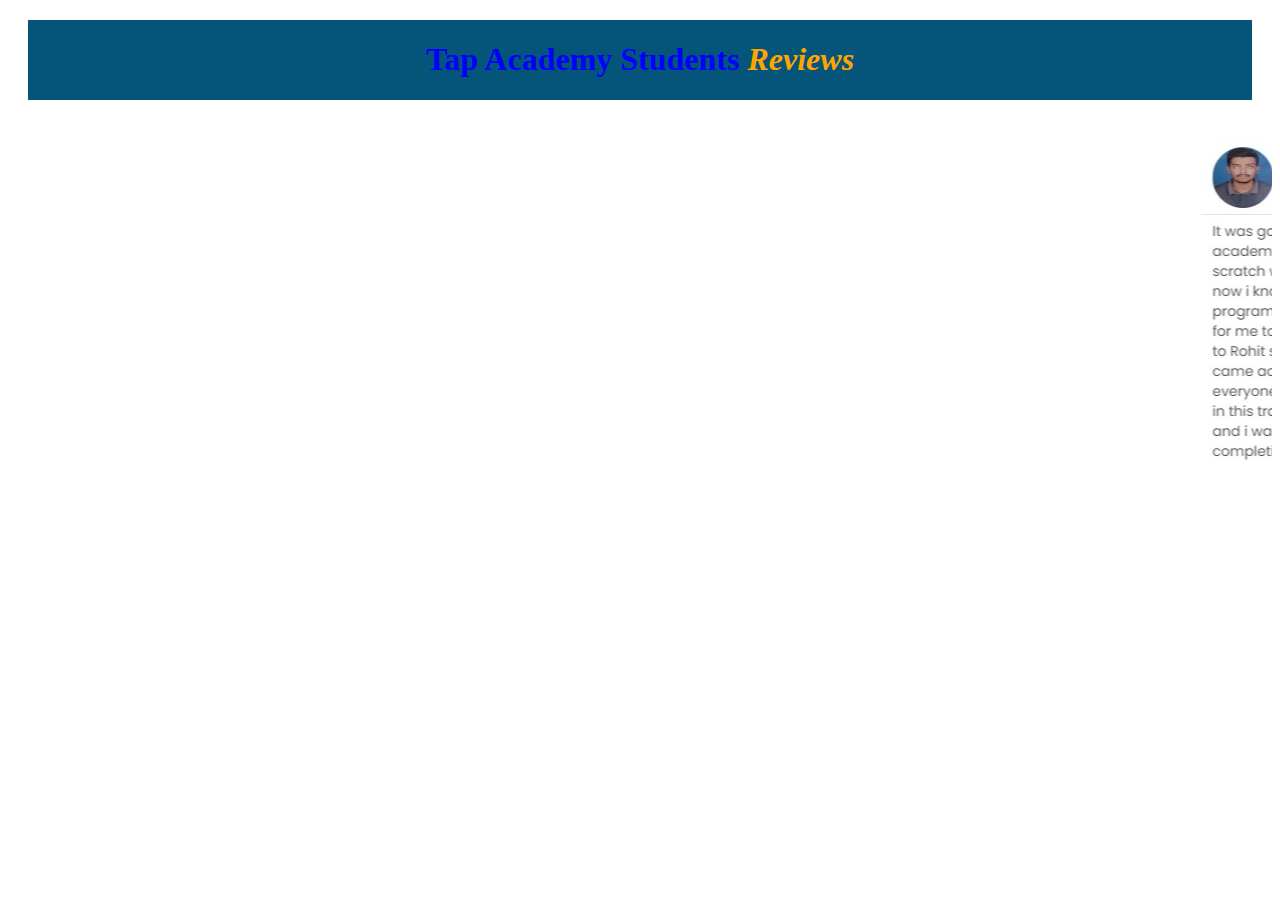
<file: studentsreviews.html>
<html>
    <head>
        <title>student reviews</title>
        <style>
            .container {
              background-color:#05557a;
              display: flex;
              justify-content: center;
              align-items: center;
              margin: 20px;
             /* Center the content vertically */
            }
            .text-content2 p {
             flex:1;
             padding:20px;
             text-align: left;
           }
           </style>
    </head>
    <body>
        <div class="container">
            <div class="text-content2">
        <center>
    <pr><text align="center"><font color="blue"><h1>Tap Academy Students </font><font color="orange"><i>Reviews</i></font></h1></text>
        </pr>
    </center>
</div>
</div>
    <marquee direction="left" behaviour="scroll" scrollamount="8">
        <img src="Studentreveiws.jpg" alt="Image 1">
        <img src="studentreveiws2.jpg" alt="Image 2">
        <img src="Studentreveiws.jpg" alt="Image 1">
        <img src="studentreveiws2.jpg" alt="Image 2">
      </marquee>
    </pr>
</body>
</html>
</file>
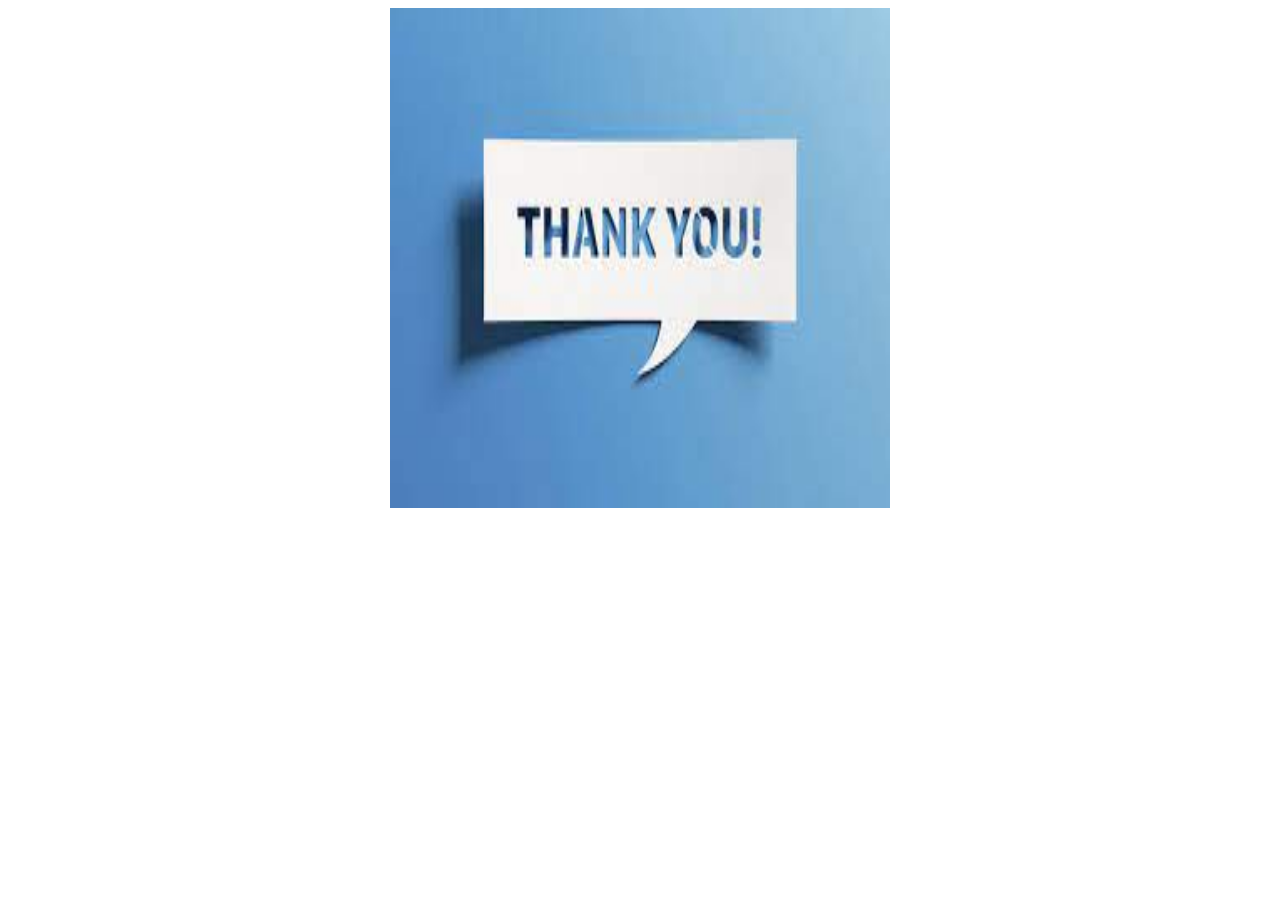
<file: submit.html>
<html>
    <head>
        <title>thank you</title>
    </head>
    <body>
        <center>
        <img src="thankyou.jpeg" alt="image1" width="500" height="500">
        </center>
    </body>
</html>
</file>
<file: tapacademy2.css>
*{
    margin:0;
    padding:0;
}
.header-1 {
    background-color:aliceblue;
    color: #fff;
    padding: 5px;
    display: flex;
    justify-content: space-between; /* Align left and right content to opposite sides */
    align-items: center; /* Vertically center content within header */
}

.contact-info {
    display: flex;
    align-items: center;
    width: 100%;
}

.left-content {
    display: flex;
    align-items: center;
}

.right-content {
    display: flex;
    align-items: center;
    justify-content: flex-end; /* Align content to the right side of the header */
    width: 100%;
}

.phone, .email, .social-icons {
    display: flex;
    align-items: center;
}

.phone img {
    width: 20px;
    height: 20px;
    margin-right: 5px;
}
.phone a{
    text-decoration:none;
    color: #000;
    font-size:20px;
    
}
.email img{
    width: 20px;
    height: 20px;
    margin-right: 5px;
}

.email a {
    text-decoration: none;
    color: #000;
    font-size:20px;
}
.social-icons img {
    width: 20px;
    height: 20px;
    margin-right: 5px;
}
.social-icons a {
    text-decoration: none;
    color: #fff;
    margin-left: 10px;
}
.header-2 {
    background-color:#fff;
    color:#000;
    padding:20px;
    display: flex;
    justify-content: space-between; /* Align content to the left, center, and right */
    align-items: center; /* Vertically center content within header */
}

.logo img {
    width: 100px; /* Set the desired width for the logo */
    height: 50px; /* Set the desired height for the logo */
}

.navigation ul {
    list-style: none;
    padding: 0;
    display: flex;
}

.navigation li {
    margin-right: 20px;
}

.navigation a {
    text-decoration: none;
    color: #000;
    font-size:20px;
    margin-right:30px;
    font-family:sans-serif;
}

.try-free a {
    text-decoration: none;
    color: #fff;
    background-color:#00f; /* Set the background color for the "Try for Free" button */
    padding: 10px 20px;
    border-radius:10px;
    border-color: #000;
}
body{
    font-family:Arial, Helvetica, sans-serif;
    text-align: center;
}
.colored-background{
    display:flex;
    background-color:#05557a;
    color:#fff;
    padding: 40px;
    
}
.text-content p {
    flex:1;
   padding:20px;
   text-align: left;
}

.green-text {
    color: #008000; 
}
.white-text {
    color: #fff; 
    font-weight: bold;
    font-size:40px;
   
}
.gray-text {
    color:#fff;
    align-items:left;
    font-size: 20px;

}
.attend-button {
    display: block;
    width: 150px;
    text-align:left;
    background-color: #00f; /* Set the background color for the button */
    color: #fff;
    text-decoration: none;
    padding: 10px;
    border-radius: 5px;
}
.video-container{
    flex:1;
   padding:20px;
}
iframe{
 width: 560px;
 height:315px;
 border:none;
} 
.container{
    display:flex;
    justify-content: space-between;
}
.box {
    border: 1px solid #ddd;
    padding: 20px;
    margin: 10px;
    background-color: #fff;
    width: 20%;
    height: 40%;
    display: inline-block;
    text-align: center;
    align-items:center;
}
.box img{
width: 80px; 
height: 80px; 
}

h2 {
    color: #00f;
    margin: 10px 0;
}

.p {
    color: #fff;
    margin: 10px 0;
}
.colored-background1{
    display:flex;
    background-color:#05557a;
    color:#fff;
    padding: 40px;
    
}
.text-content1 p {
    flex:1;
    font-size: 18px; 
    margin-right:60px;
    align-items: center;
    text-align:left;
    padding: 5px;
}

.green-text1 {
    color: #008000; 
    font-size: 16px;
    margin-top:0px;
    margin: left 0px;
}

.white-text1 {
    color: #fff; 
    font-size:40px; 
    font-weight: bold; 
    margin-top:10px;
}

.gray-text1 {
    color:#fff; 
    margin-top:5px;

}
.ReserveMySeat {
    display: block;
    width: 150px;
    background-color: #00f; /* Set the background color for the button */
    color: #fff;
    text-decoration: none;
    padding: 10px;
    border-radius: 5px;
}
.colored-background2{
    display:flex;
    background-color:#05557a;
    color:#fff;
    padding:60px;
}
.text-content2 p {
    flex:1;
   padding:20px;
   text-align: left;
}

.green-text2 {
    color: #008000; 
}

.gray-text2 {
    color:#fff;
    align-items:left;
    font-size: 20px;
}
.white-box{
    background-color: #fff;
    padding: 20px;
    width: 40%;
    height: 60%;
    display: inline-block;
    text-align:left;
    align-items:left;
    margin-right: 50%;
    border-radius:20px;
}
li{
    color:gray;
}
.custom-list{
    list-style-type:none;
    padding:0;
}
.custom-list li::before{
    content:'\2713';
    color:green;
    font-weight: bold;
    margin-right: 5px ;
    
}
.Know-More {
    display: block;
    width: 150px;
    text-align:center;
    background-color: #00f; /* Set the background color for the button */
    color: #fff;
    text-decoration: none;
    padding: 10px;
    border-radius: 5px;
}
.image-container {
    display: inline-block;
    position: relative;
    margin:10px;
  }
  
  .image-details {
    display: none;
    position: absolute;
    bottom: 0;
    left: 0;
    background: rgb(5,85,122);
    color: #fff;
    padding: 5px;
    width: 100%;
    text-align: center;
  }
  
  .image-container:hover .image-details {
    display: block;
  }
  footer {
    background-color:aliceblue; /* Gray background color */
    padding: 20px;
    color: #fff; /* Text color */
    display: flex;
    justify-content: space-between; /* Align columns horizontally */
    align-items: center; /* Vertically center content */
  }
  
  .footer-column {
    flex: 1; /* Equal width for each column */
    padding: 10px;
    text-align: center;
    color:#000
  }
  
  .social-icons1 {
    display: flex;
    justify-content: center;
    align-items: center;
  }
  .social-icons1 img {
    width: 30px;
    height: 30px;
  }
  
  .social-icons1 a {
    margin: 0 10px; 
    text-decoration: none;
    color: #fff; 
  }
</file>
